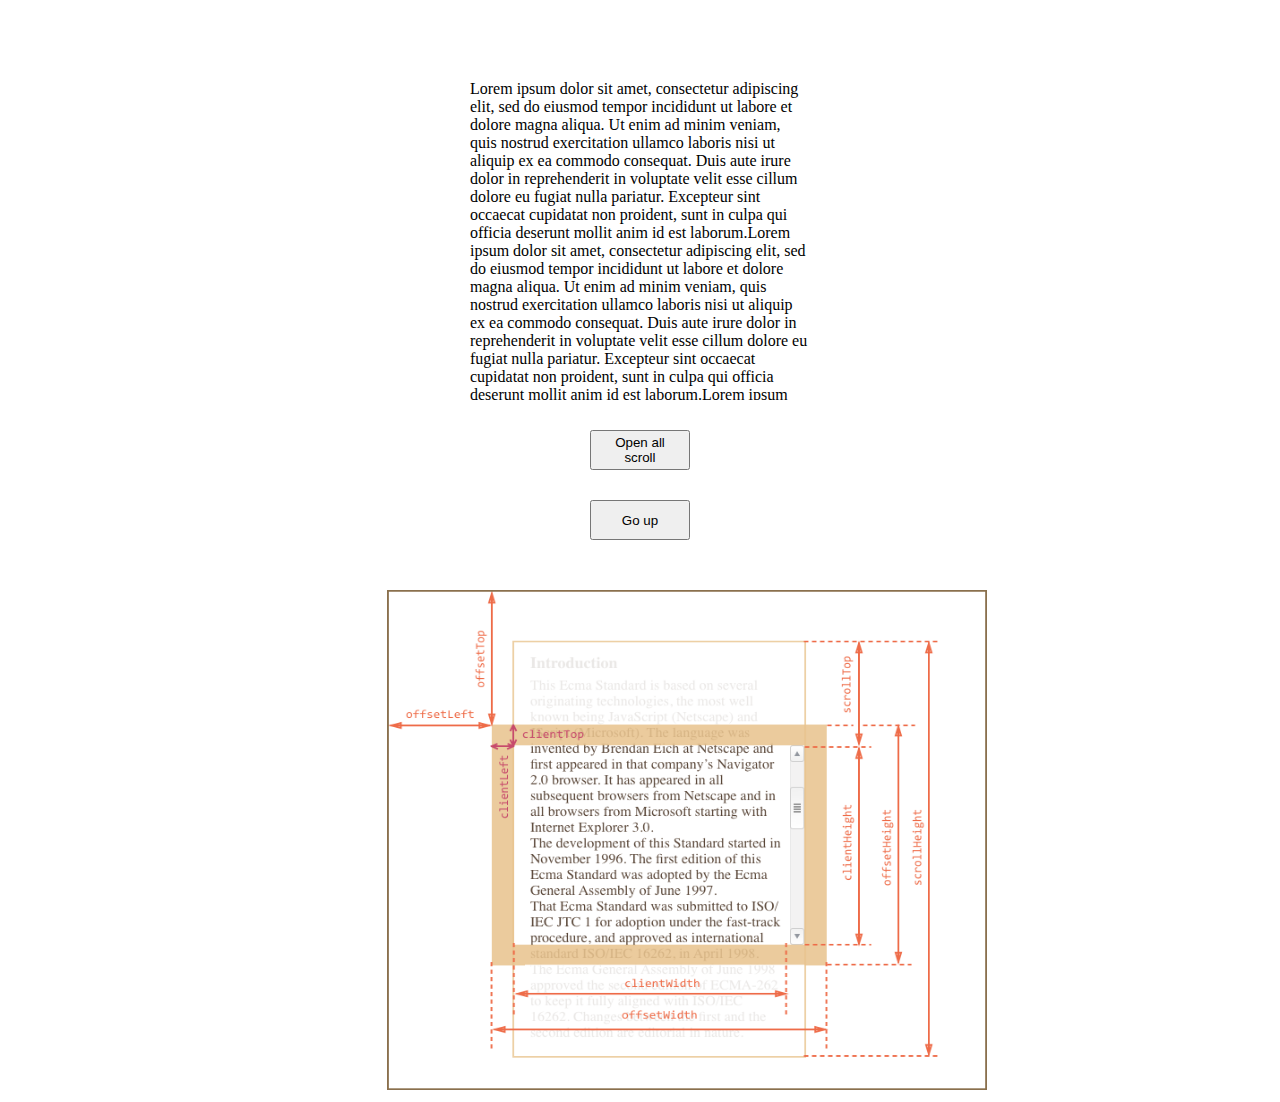
<file: coordinates/index.html>
<!DOCTYPE html>
<html lang="en">
<head>
    <meta charset="UTF-8">
    <meta name="viewport" content="width=device-width, initial-scale=1.0">
    <title>Coordinates</title>
    <link rel="stylesheet" href="style.css">
</head>
<body>
    <div class="box">Lorem ipsum dolor sit amet, consectetur adipiscing elit, sed do eiusmod tempor incididunt ut labore et dolore magna aliqua. Ut enim ad minim veniam, quis nostrud exercitation ullamco laboris nisi ut aliquip ex ea commodo consequat. Duis aute irure dolor in reprehenderit in voluptate velit esse cillum dolore eu fugiat nulla pariatur. Excepteur sint occaecat cupidatat non proident, sunt in culpa qui officia deserunt mollit anim id est laborum.Lorem ipsum dolor sit amet, consectetur adipiscing elit, sed do eiusmod tempor incididunt ut labore et dolore magna aliqua. Ut enim ad minim veniam, quis nostrud exercitation ullamco laboris nisi ut aliquip ex ea commodo consequat. Duis aute irure dolor in reprehenderit in voluptate velit esse cillum dolore eu fugiat nulla pariatur. Excepteur sint occaecat cupidatat non proident, sunt in culpa qui officia deserunt mollit anim id est laborum.Lorem ipsum dolor sit amet, consectetur adipiscing elit, sed do eiusmod tempor incididunt ut labore et dolore magna aliqua. Ut enim ad minim veniam, quis nostrud exercitation ullamco laboris nisi ut aliquip ex ea commodo consequat. Duis aute irure dolor in reprehenderit in voluptate velit esse cillum dolore eu fugiat nulla pariatur. Excepteur sint occaecat cupidatat non proident, sunt in culpa qui officia deserunt mollit anim id est laborum.Lorem ipsum dolor sit amet, consectetur adipiscing elit, sed do eiusmod tempor incididunt ut labore et dolore magna aliqua. Ut enim ad minim veniam, quis nostrud exercitation ullamco laboris nisi ut aliquip ex ea commodo consequat. Duis aute irure dolor in reprehenderit in voluptate velit esse cillum dolore eu fugiat nulla pariatur. Excepteur sint occaecat cupidatat non proident, sunt in culpa qui officia deserunt mollit anim id est laborum.Lorem ipsum dolor sit amet, consectetur adipiscing elit, sed do eiusmod tempor incididunt ut labore et dolore magna aliqua. Ut enim ad minim veniam, quis nostrud exercitation ullamco laboris nisi ut aliquip ex ea commodo consequat. Duis aute irure dolor in reprehenderit in voluptate velit esse cillum dolore eu fugiat nulla pariatur. Excepteur sint occaecat cupidatat non proident, sunt in culpa qui officia deserunt mollit anim id est laborum.</div>
    
        <button>Open all scroll</button> 
        <button>Go up</button>

    <div>
        <img src="metric-all.png" alt="">
    </div>

    <script src="script.js"></script>
</body>
</html>
</file>
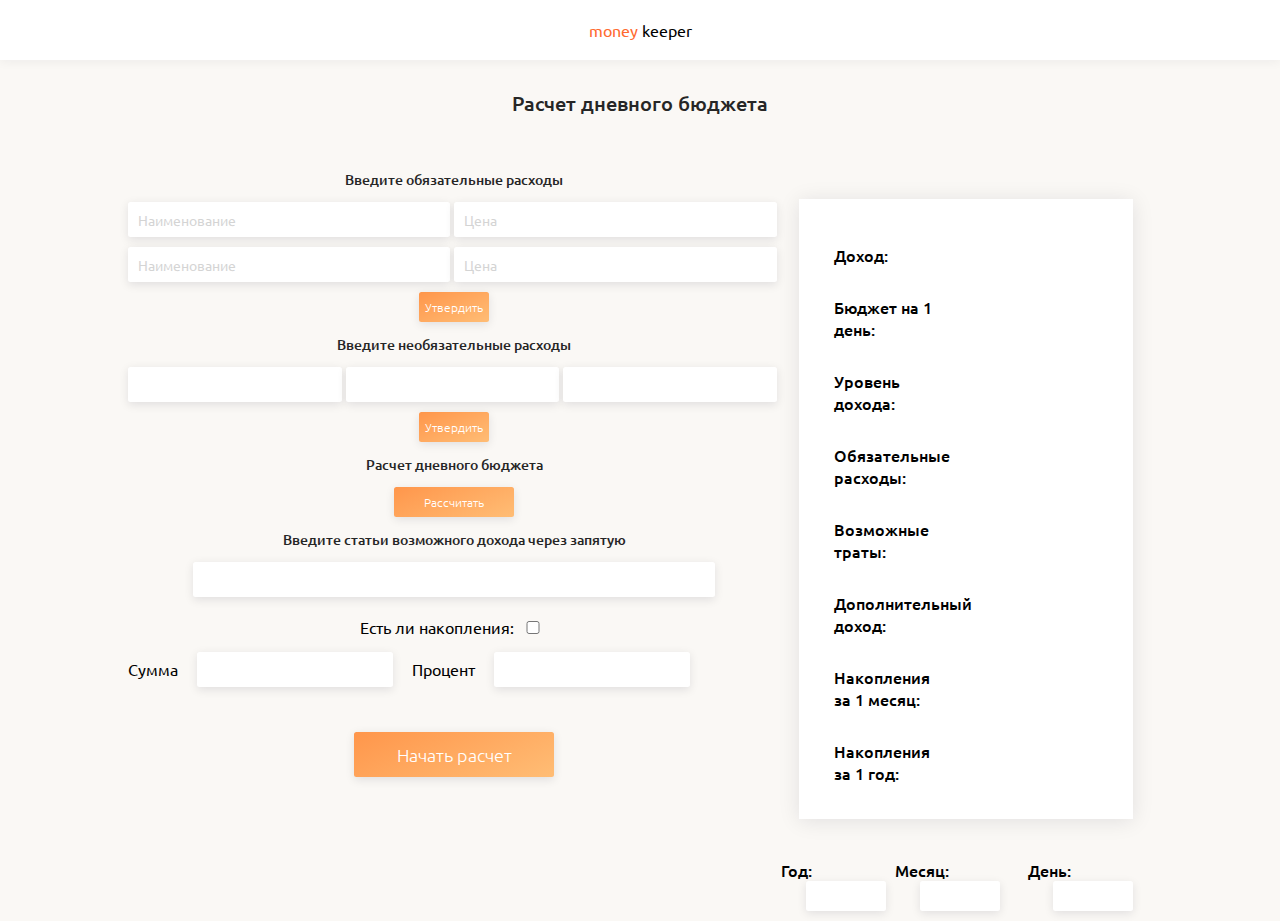
<file: Dom:Evets FirstSteps/index.html>
<!DOCTYPE html>
<html lang="en">
<head>
    <meta charset="UTF-8">
    <meta name="viewport" content="width=device-width, initial-scale=1.0">
    <meta http-equiv="X-UA-Compatible" content="ie=edge">
    <title>Document</title>
    <link href="https://fonts.googleapis.com/css?family=Ubuntu:300,400,500,700&amp;subset=cyrillic" rel="stylesheet">
    <link rel="stylesheet" href="style.css">
</head>
<body>
<div class="app">
    <div class="logo">
        <span>money</span>
        keeper
    </div>
    <div class="title">
        Расчет дневного бюджета
    </div>
    <div class="main">
        <div class="data">
            <div class="choose-expenses">Введите обязательные расходы</div>
            <input class="expenses-item" type="text" id="expenses_1" placeholder="Наименование">
			<input class="expenses-item" type="text" id="expenses_2" placeholder="Цена">
			<input class="expenses-item" type="text" id="expenses_3" placeholder="Наименование">
			<input class="expenses-item" type="text" id="expenses_4" placeholder="Цена">
            <button class="expenses-item-btn">Утвердить</button>
            
            <div class="optionalexpenses">Введите необязательные расходы</div>
			<input class="optionalexpenses-item" type="text" id="optionalexpenses_1">
			<input class="optionalexpenses-item" type="text" id="optionalexpenses_2">
			<input class="optionalexpenses-item" type="text" id="optionalexpenses_3">
            <button class="optionalexpenses-btn">Утвердить</button>
            
            <div class="count-budget">Расчет дневного бюджета</div>
            <button class="count-budget-btn">Рассчитать</button>
            
            <div class="choose-income-label">Введите статьи возможного дохода через запятую</div>
            <input class="choose-income" type="text" id="income">
            
            <div class="checksavings">Есть ли накопления: 
                <input id="savings" type="checkbox" />
            </div>
            <label for="sum">Сумма</label>
			<input class="choose-sum" id="sum" type="text">
			<label for="percent">Процент</label>
            <input class="choose-percent" id="percent" type="text">
            
            <div class="open">
                <button class="start" id="start">Начать расчет</button>
            </div>
        </div>
        <div class="result">
            <div class="result-table">
                <div class="budget">Доход: </div>
                <div class="budget-value"></div>
    
                <div class="daybudget">Бюджет на 1 день: </div>
                <div class="daybudget-value"></div>
    
                <div class="level">Уровень дохода: </div>
                <div class="level-value"></div>
    
                <div class="expenses">Обязательные расходы: </div>
                <div class="expenses-value"></div>
    
                <div class="optionalexpenses">Возможные траты: </div>
                <div class="optionalexpenses-value"></div>
    
                <div class="income">Дополнительный доход: </div>
                <div class="income-value"></div>
    
                <div class="monthsavings">Накопления за 1 месяц:</div>
                <div class="monthsavings-value"></div>
    
                <div class="yearsavings">Накопления за 1 год:</div>
                <div class="yearsavings-value"></div>
            </div>
            <div class="time-data">
                <div class="year">
                    Год:
                    <input class="year-value" type="text" readonly>
                </div>
                <div class="month">
                    Месяц:
                    <input class="month-value" type="text" readonly>
                </div>
                <div class="day">
                    День:
                    <input class="day-value" type="text" readonly>
                </div>
            </div>
        </div>
    </div>
</div>
    <script src="script.js"></script>
</body>
</html>
</file>
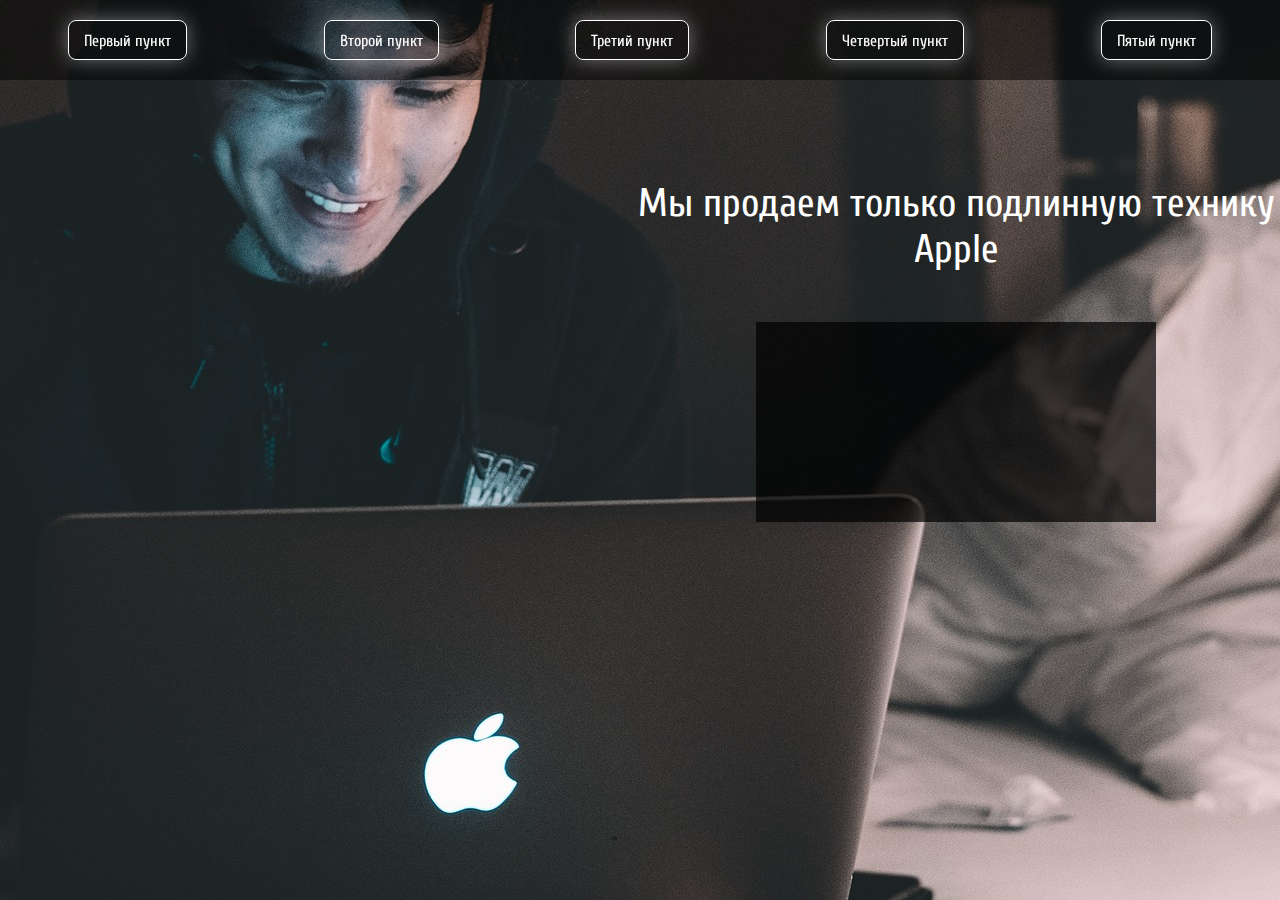
<file: DomFamily FS/index.html>
<!DOCTYPE html>
<html lang="ru">
  <head>
    <meta charset="utf-8">
    <meta http-equiv="X-UA-Compatible" content="IE=edge">
   	<title>Apple</title>
    <link href="https://fonts.googleapis.com/css?family=Cuprum:400,700&amp;subset=cyrillic" rel="stylesheet">
   	<link rel="stylesheet" href="css/style.css">
  </head>
  <body>
	 <header>
     <nav>
       <ul class="menu">
         <li class="menu-item">Первый пункт</li>
         <li class="menu-item">Третий пункт</li>
         <li class="menu-item">Второй пункт</li>
         <li class="menu-item">Четвертый пункт</li>
       </ul>
     </nav>
   </header>
    <div class="column"></div>
    <div class="column">
      <div class="title" id="title"> 
        Мы продаем только технику Apple
      </div>
      <div class="adv">
        Это назойливая реклама, которую нужно удалить
      </div>
      <div class="prompt" id="prompt">
      </div>
    </div>

	<script src="js/script.js"></script>

  </body>
</html>
</file>
<file: coordinates/style.css>
.box {
    width: 400px;
    height: 350px;
    overflow: scroll;
    margin: 0 auto;
    margin-top: 50px;
    padding: 30px;
    box-sizing: border-box;
}

button {
    width: 100px;
    height: 40px;
    display: block; 
    margin: 0 auto;
    margin-top: 30px;
}

img {
    width: 600px;
    height: 500px;
    margin-left: 30%;
    margin-top: 50px;
}
</file>
<file: Dom:Evets FirstSteps/style.css>
*{box-sizing:border-box;margin:0;padding:0;font-family:Ubuntu;outline:0}a{text-decoration:none}a:visited{text-decoration:none}a:hover{text-decoration:none}a:focus{text-decoration:none}a:active{text-decoration:none}.app{background-color:#faf8f5;min-height:800px}.logo{width:100%;height:60px;line-height:60px;background-color:#fff;box-shadow:0 1.5px 10px 0 rgba(1,0,42,.05);text-align:center}.logo span{color:#ff6a30}.title{width:100%;margin-top:30px;font-weight:500;font-size:20px;color:#262626;text-align:center}.main{display:flex;margin:0 10%;padding-top:40px}.data .choose-expenses,.data .choose-income-label,.data .count-budget,.data .optionalexpenses{margin:13px 0;font-weight:500;font-size:14px;color:#262626;text-align:center}.data .choose-income,.data .choose-percent,.data .choose-sum,.data .expenses-item,.data .optionalexpenses-item{height:35px;width:calc((100%/2) - 4px);border-radius:2.5px;background-color:#fff;box-shadow:0 2.5px 10px 0 rgba(1,0,42,.1);border:none;padding-left:10px;margin-bottom:10px;font-size:14px;color:#a7a7a7}.data .choose-income::-webkit-input-placeholder,.data .choose-percent::-webkit-input-placeholder,.data .choose-sum::-webkit-input-placeholder,.data .expenses-item::-webkit-input-placeholder,.data .optionalexpenses-item::-webkit-input-placeholder{opacity:.3}.data .choose-income:-ms-input-placeholder,.data .choose-percent:-ms-input-placeholder,.data .choose-sum:-ms-input-placeholder,.data .expenses-item:-ms-input-placeholder,.data .optionalexpenses-item:-ms-input-placeholder{opacity:.3}.data .choose-income::-ms-input-placeholder,.data .choose-percent::-ms-input-placeholder,.data .choose-sum::-ms-input-placeholder,.data .expenses-item::-ms-input-placeholder,.data .optionalexpenses-item::-ms-input-placeholder{opacity:.3}.data .choose-income::placeholder,.data .choose-percent::placeholder,.data .choose-sum::placeholder,.data .expenses-item::placeholder,.data .optionalexpenses-item::placeholder{opacity:.3}.data .count-budget-btn,.data .expenses-item-btn,.data .optionalexpenses-btn{width:70px;height:30px;display:block;margin:0 auto;border:none;border-radius:2.5px;background-image:linear-gradient(336deg,#ffbd75,#ff964b),linear-gradient(#fff,#fff);box-shadow:0 2.5px 10px 0 rgba(1,0,42,.1);color:#fff;font-weight:100;font-size:12px;cursor:pointer}.data .optionalexpenses-item{width:calc((100%/3) - 4px)}.data .count-budget-btn{width:120px}.data .choose-income{display:block;width:80%;margin:0 auto}.data .checksavings{margin:0 auto;margin-top:20px;text-align:center}.data .checksavings input{width:30px}.data .choose-percent,.data .choose-sum{width:30%;margin:15px}.data .start{width:70px;height:30px;display:block;margin:0 auto;border:none;border-radius:2.5px;background-image:linear-gradient(336deg,#ffbd75,#ff964b),linear-gradient(#fff,#fff);box-shadow:0 2.5px 10px 0 rgba(1,0,42,.1);color:#fff;font-weight:100;font-size:12px;cursor:pointer;width:200px;height:45px;margin-top:30px;font-size:18px;font-weight:100}.result{width:50%}.result-table{display:flex;flex-wrap:wrap;justify-content:space-between;width:90%;min-height:400px;margin:0 auto;margin-top:42px;padding:25px;background-color:#fff;box-shadow:0 1.5px 20px 0 rgba(1,0,42,.1)}.result-table .budget,.result-table .budget-value,.result-table .daybudget,.result-table .daybudget-value,.result-table .expenses,.result-table .expenses-value,.result-table .income,.result-table .income-value,.result-table .level,.result-table .level-value,.result-table .monthsavings,.result-table .monthsavings-value,.result-table .optionalexpenses,.result-table .optionalexpenses-value,.result-table .yearsavings,.result-table .yearsavings-value{width:48%;margin-top:10px;min-height:40px;padding:10px;font-weight:500}.result-table .budget-value,.result-table .daybudget-value,.result-table .expenses-value,.result-table .income-value,.result-table .level-value,.result-table .monthsavings-value,.result-table .optionalexpenses-value,.result-table .yearsavings-value{color:#61a654;word-break:break-word}.result .time-data{width:100%;margin:0 auto;display:flex;justify-content:space-around;margin-top:40px}.result .time-data .day,.result .time-data .month,.result .time-data .year{font-size:16px;font-weight:500}.result .time-data .day-value,.result .time-data .month-value,.result .time-data .year-value{height:35px;width:calc((100%/2) - 4px);border-radius:2.5px;background-color:#fff;box-shadow:0 2.5px 10px 0 rgba(1,0,42,.1);border:none;padding-left:10px;margin-bottom:10px;font-size:14px;color:#a7a7a7;width:80px;height:30px;margin-left:25px}
</file>
<file: DomFamily FS/css/style.css>
* {
    margin: 0;
    padding: 0;
    box-sizing: border-box;
}
body {
    height: 670px;
    background: url(../img/apple.jpg) center no-repeat;
    -webkit-background-size: cover;
    background-size: cover;
    padding-top: 180px;
    font-family: "Cuprum"
}
header {
    position: fixed;
    top:0;
    width: 100%;
    height: 80px;
    background-color: rgba(0,0,0, .5);
    padding-top: 20px;
}
.menu {
    list-style-type: none;
    display: flex;
    justify-content: space-around;
    align-items: flex-end;
}
.menu-item {
    color: #fff;
    height: 40px;
    line-height: 40px;
    padding-right: 15px;
    padding-left: 15px;
    border: 1px solid #fff;
    border-radius: 8px;
    cursor: pointer;
    box-shadow: 0px 0px 20px  rgba(256,256,256,.4);
}
.column {
    display: inline-block;
    vertical-align: top;
    width: 50%;
    margin-left: -4px;
    min-height: 500px; 
}
.title {
    margin: 0 auto;
    text-align: center;
    font-size: 40px;
    color: #fff;
}
.adv {
    margin: 0 auto;
    height: 100px;
    margin-top: 50px;
    padding-top: 30px;
    width: 300px;
    background-color: #fff;
    text-align: center;
    border: 1px solid black;
}
.prompt {
    margin: 0 auto;
    height: 200px;
    margin-top: 50px;
    padding: 20px;
    width: 400px;
    background-color: rgba(0,0,0, .7);
    text-align: center;
    color: #fff;
}
</file>
